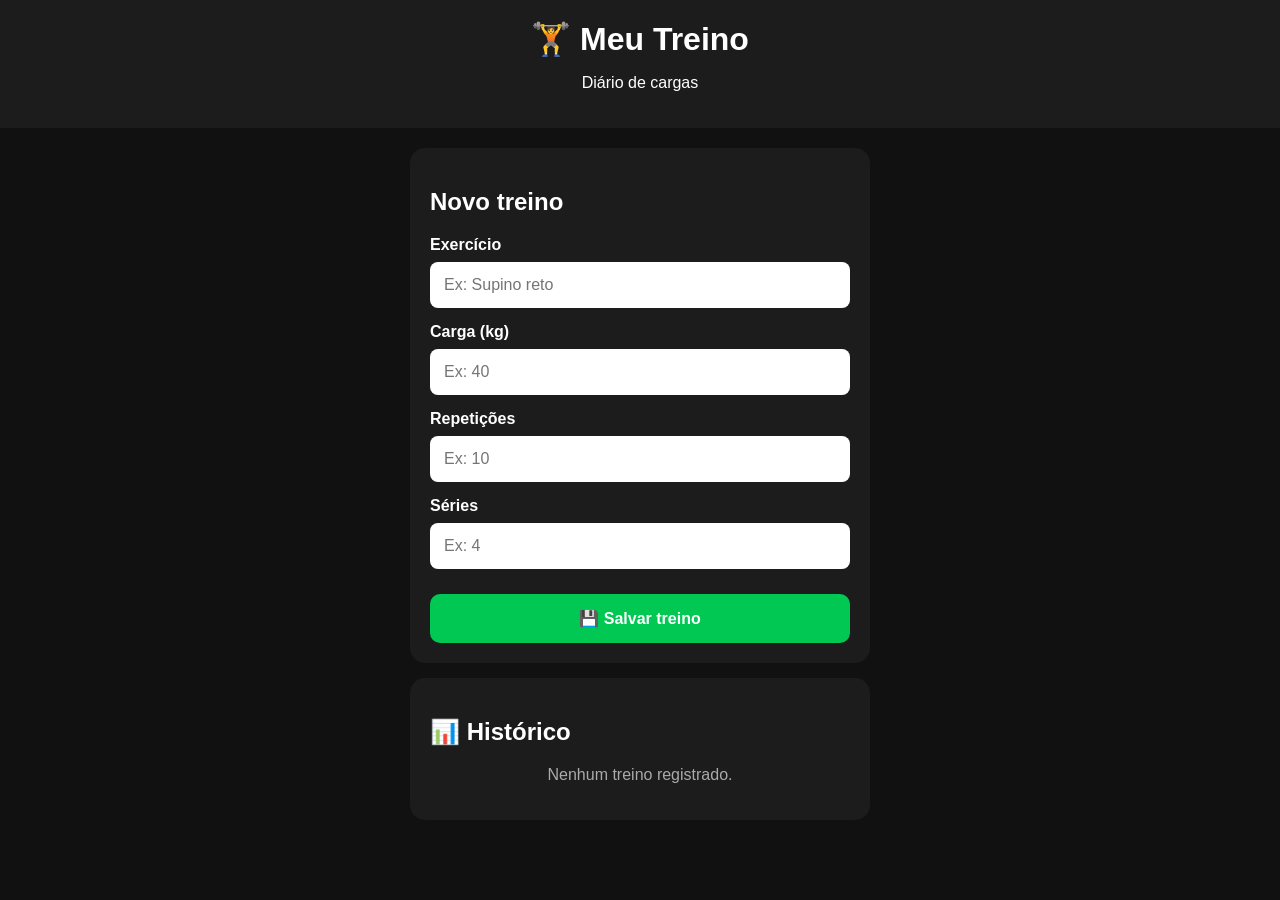
<file: intex 3.html>
<!DOCTYPE html>
<html lang="pt-BR">
<head>
    <meta charset="UTF-8">
    <meta name="viewport" content="width=device-width, initial-scale=1.0">
    <title>Meu Treino</title>

    <style>
        * {
            box-sizing: border-box;
        }

        body {
            margin: 0;
            font-family: Arial, sans-serif;
            background: #111;
            color: white;
        }

        header {
            background: #1c1c1c;
            padding: 20px;
            text-align: center;
        }

        header h1 {
            margin: 0;
        }

        .container {
            padding: 20px;
            max-width: 500px;
            margin: auto;
        }

        .card {
            background: #1c1c1c;
            padding: 20px;
            border-radius: 15px;
            margin-bottom: 15px;
        }

        button {
            width: 100%;
            padding: 15px;
            border: none;
            border-radius: 10px;
            background: #00c853;
            color: white;
            font-size: 16px;
            font-weight: bold;
            margin-top: 10px;
        }

        input {
            width: 100%;
            padding: 14px;
            margin-top: 8px;
            margin-bottom: 15px;
            border-radius: 8px;
            border: none;
            font-size: 16px;
        }

        label {
            font-weight: bold;
        }

        .treino {
            border-left: 4px solid #00c853;
            padding-left: 12px;
            margin-bottom: 15px;
        }

        .vazio {
            color: #aaa;
            text-align: center;
        }
    </style>
</head>

<body>

<header>
    <h1>🏋️ Meu Treino</h1>
    <p>Diário de cargas</p>
</header>

<div class="container">

    <div class="card">
        <h2>Novo treino</h2>

        <label>Exercício</label>
        <input id="exercicio" type="text" placeholder="Ex: Supino reto">

        <label>Carga (kg)</label>
        <input id="carga" type="number" placeholder="Ex: 40">

        <label>Repetições</label>
        <input id="repeticoes" type="number" placeholder="Ex: 10">

        <label>Séries</label>
        <input id="series" type="number" placeholder="Ex: 4">

        <button onclick="salvarTreino()">💾 Salvar treino</button>
    </div>

    <div class="card">
        <h2>📊 Histórico</h2>

        <div id="historico">
            <p class="vazio">Nenhum treino registrado.</p>
        </div>
    </div>

</div>

<script>

function salvarTreino() {

    const exercicio = document.getElementById("exercicio").value;
    const carga = document.getElementById("carga").value;
    const repeticoes = document.getElementById("repeticoes").value;
    const series = document.getElementById("series").value;

    if (!exercicio || !carga || !repeticoes || !series) {
        alert("Preencha todos os campos!");
        return;
    }

    const treino = {
        exercicio: exercicio,
        carga: carga,
        repeticoes: repeticoes,
        series: series,
        data: new Date().toLocaleDateString("pt-BR")
    };

    let treinos = JSON.parse(localStorage.getItem("treinos")) || [];

    treinos.push(treino);

    localStorage.setItem("treinos", JSON.stringify(treinos));

    document.getElementById("exercicio").value = "";
    document.getElementById("carga").value = "";
    document.getElementById("repeticoes").value = "";
    document.getElementById("series").value = "";

    mostrarHistorico();
}

function mostrarHistorico() {

    const historico = document.getElementById("historico");

    let treinos = JSON.parse(localStorage.getItem("treinos")) || [];

    if (treinos.length === 0) {
        historico.innerHTML =
            '<p class="vazio">Nenhum treino registrado.</p>';
        return;
    }

    historico.innerHTML = "";

    treinos.reverse().forEach(treino => {

        historico.innerHTML += `
            <div class="treino">
                <strong>${treino.exercicio}</strong>
                <p>📅 ${treino.data}</p>
                <p>🏋️ ${treino.carga} kg</p>
                <p>🔁 ${treino.repeticoes} repetições</p>
                <p>📚 ${treino.series} séries</p>
            </div>
        `;

    });
}

mostrarHistorico();

</script>

</body>
</html>
</file>
